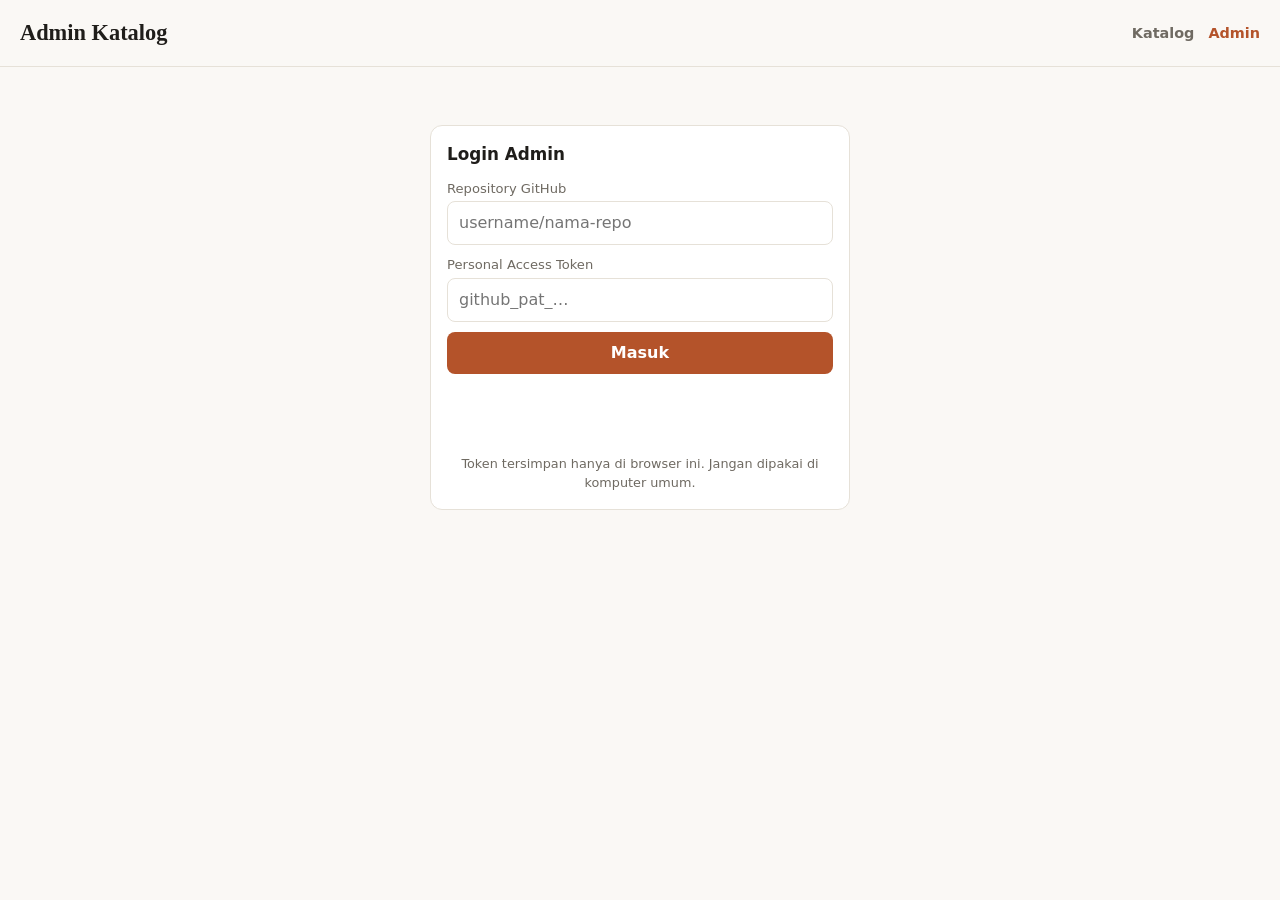
<file: admin.html>
<!DOCTYPE html><html lang="id"><head><meta charset="utf-8"><title>Admin</title><meta name="robots" content="noindex">
<meta name="viewport" content="width=device-width,initial-scale=1"><link rel="stylesheet" href="style.css"></head><body>
<header><h1>Admin Katalog</h1><nav><a href="index.html">Katalog</a><a href="admin.html" class="on">Admin</a></nav></header>
<main><div id="st" class="note" style="padding:4px"></div><div id="app"><div class="note">Memuat…</div></div></main>
<script src="common.js"></script>
<script>
const root=document.getElementById('app'),st=document.getElementById('st');
let cfg=null;try{cfg=JSON.parse(localStorage.getItem('gh')||'null')}catch(_){}
const EMPTY=()=>({store:'Katalog Produk',categories:[],products:[]});
let D=EMPTY(),editing=null,img=null;
const rid=()=>Date.now().toString(36)+Math.random().toString(36).slice(2,6);
const enc=o=>{const b=new TextEncoder().encode(JSON.stringify(o,null,1));let s='';for(let i=0;i<b.length;i+=8192)s+=String.fromCharCode(...b.subarray(i,i+8192));return btoa(s)};
const dec=b=>JSON.parse(new TextDecoder().decode(Uint8Array.from(atob(b),c=>c.charCodeAt(0))));
const b64=blob=>new Promise((ok,no)=>{const r=new FileReader();r.onload=()=>ok(r.result.split(',')[1]);r.onerror=no;r.readAsDataURL(blob)});
async function gh(path,opt={}){
 const res=await fetch('https://api.github.com/repos/'+cfg.o+'/'+cfg.r+path,{...opt,headers:{Authorization:'Bearer '+cfg.t,Accept:'application/vnd.github+json','Content-Type':'application/json'}});
 if(!res.ok){let m='';try{m=(await res.json()).message}catch(_){}
  throw Object.assign(new Error(res.status===401?'Token tidak valid atau kedaluwarsa.':(res.status===403||res.status===404)&&!opt.quiet?'Akses ditolak atau repo tidak ditemukan. Cek token (izin Contents: Read and write) dan nama repo. ('+m+')':m||'Gagal'),{status:res.status})}
 return res.status===204?null:res.json()}
async function getFile(){try{return await gh('/contents/data/products.json?ref='+encodeURIComponent(cfg.b),{quiet:true})}catch(e){if(e.status===404)return null;throw e}}
const put=(path,content,sha,msg)=>gh('/contents/'+path,{method:'PUT',body:JSON.stringify({message:msg,content,branch:cfg.b,...(sha?{sha}:{})})});
async function mutate(fn,msg){
 for(let i=0;i<2;i++){try{const f=await getFile(),d=f?dec(f.content):EMPTY();fn(d);await put('data/products.json',enc(d),f&&f.sha,msg);D=d;return}
  catch(e){if((e.status!==409&&e.status!==422)||i)throw e}}}
async function delImg(n){if(!n)return;try{const f=await gh('/contents/images/'+n+'?ref='+encodeURIComponent(cfg.b),{quiet:true});
 await gh('/contents/images/'+n,{method:'DELETE',body:JSON.stringify({message:'Hapus foto',sha:f.sha,branch:cfg.b})})}catch(_){}}
async function act(fn){st.textContent='Menyimpan ke GitHub…';
 try{await fn();render();st.textContent='Tersimpan. Perubahan tampil di situs publik sekitar 1 menit.'}catch(e){st.textContent='';alert(e.message)}}
function shrink(file){return new Promise((ok,no)=>{const im=new Image(),u=URL.createObjectURL(file);
 im.onload=()=>{const r=Math.min(1,900/Math.max(im.width,im.height)),c=document.createElement('canvas');
  c.width=Math.round(im.width*r);c.height=Math.round(im.height*r);c.getContext('2d').drawImage(im,0,0,c.width,c.height);
  c.toBlob(b=>b?ok(b):no(),'image/jpeg',.8)};im.onerror=no;im.src=u})}
const catName=id=>(D.categories.find(c=>c.id==id)||{}).name||'Tanpa kategori';

function loginView(){
 const m0=location.hostname.match(/^(.+)\.github\.io$/);let guess='';
 if(m0){const seg=location.pathname.split('/')[1];guess=m0[1]+'/'+(seg&&!seg.endsWith('.html')?seg:m0[1]+'.github.io')}
 const r=h('input',{value:guess,placeholder:'username/nama-repo'}),t=h('input',{type:'password',placeholder:'github_pat_…',autocomplete:'off'}),m=h('div',{class:'note'});
 const go=async()=>{
  const [o,rp]=r.value.trim().split('/');if(!o||!rp||!t.value.trim()){m.textContent='Isi repo (username/nama-repo) dan token.';return}
  cfg={o,r:rp,t:t.value.trim(),b:'main'};m.textContent='Memeriksa…';
  try{const j=await gh('');if(!j.permissions||!j.permissions.push)throw new Error('Token ini tidak punya izin menulis ke repo.');
   cfg.b=j.default_branch;localStorage.setItem('gh',JSON.stringify(cfg));start()}catch(e){cfg=null;m.textContent=e.message}};
 t.addEventListener('keydown',e=>{if(e.key==='Enter')go()});
 root.replaceChildren(h('div',{class:'panel',style:'max-width:420px;margin-top:30px'},h('h2',{},'Login Admin'),
  h('div',{class:'form'},h('div',{},h('label',{},'Repository GitHub'),r),h('div',{},h('label',{},'Personal Access Token'),t),
   h('button',{class:'btn',on:{click:go}},'Masuk'),m,
   h('div',{class:'note',style:'padding:0;font-size:.8rem'},'Token tersimpan hanya di browser ini. Jangan dipakai di komputer umum.'))))}

function catPanel(){
 const rows=D.categories.map(c=>{const i=h('input',{value:c.name});
  return h('div',{class:'row'},i,h('button',{class:'btn ghost',on:{click:()=>i.value.trim()&&act(()=>mutate(d=>{d.categories.find(x=>x.id===c.id).name=i.value.trim()},'Ubah kategori'))}},'Simpan'),
   h('button',{class:'btn del',on:{click:()=>confirm('Hapus kategori ini? Produknya menjadi "Tanpa kategori".')&&act(()=>mutate(d=>{d.categories=d.categories.filter(x=>x.id!==c.id);d.products.forEach(p=>{if(p.category_id===c.id)p.category_id=''})},'Hapus kategori'))}},'Hapus'))});
 const n=h('input',{placeholder:'Nama kategori baru'});
 return h('section',{class:'panel'},h('h2',{},'Kategori'),...rows,
  h('div',{class:'row'},n,h('button',{class:'btn',on:{click:()=>n.value.trim()&&act(()=>mutate(d=>{d.categories.push({id:rid(),name:n.value.trim()})},'Tambah kategori'))}},'Tambah')))}

function prodPanel(){
 if(editing===null)return h('section',{class:'panel'},h('button',{class:'btn',on:{click:()=>{editing=0;img=null;render()}}},'+ Tambah produk'));
 const p=D.products.find(x=>x.id===editing)||{name:'',description:'',category_id:'',image:''};
 const n=h('input',{value:p.name}),d=h('textarea',{rows:4,value:p.description}),m=h('div',{class:'note'},''),
  c=h('select',{},h('option',{value:''},'Tanpa kategori'),...D.categories.map(x=>h('option',{value:x.id,selected:x.id===p.category_id},x.name))),
  pv=h('img',{class:'pv',alt:''});
 if(p.image)pv.src='images/'+p.image;else pv.hidden=true;
 const fi=h('input',{type:'file',accept:'image/*',on:{change:async e=>{const x=e.target.files[0];if(!x)return;
  try{img=await shrink(x);pv.src=URL.createObjectURL(img);pv.hidden=false}catch(_){m.textContent='Foto tidak bisa dibaca.'}}}});
 const sv=h('button',{class:'btn',on:{click:async()=>{
  if(!n.value.trim()){m.textContent='Nama barang wajib diisi.';return}
  sv.disabled=true;m.textContent='Menyimpan ke GitHub…';
  try{let fname='',old='';
   if(img){fname=rid()+'.jpg';await put('images/'+fname,await b64(img),null,'Unggah foto')}
   await mutate(dd=>{const v={name:n.value.trim(),description:d.value.trim(),category_id:c.value};
    if(editing){const q=dd.products.find(x=>x.id===editing);if(!q)throw new Error('Produk tidak ditemukan.');old=q.image;Object.assign(q,v);if(fname)q.image=fname}
    else dd.products.unshift({id:rid(),...v,image:fname})},'Simpan produk');
   if(fname&&old)delImg(old);
   editing=null;img=null;render();st.textContent='Tersimpan. Perubahan tampil di situs publik sekitar 1 menit.'}
  catch(e){m.textContent=e.message;sv.disabled=false}}}},'Simpan produk');
 return h('section',{class:'panel'},h('h2',{},editing?'Ubah produk':'Produk baru'),h('div',{class:'form'},
  h('div',{},h('label',{},'Nama barang'),n),h('div',{},h('label',{},'Kategori'),c),h('div',{},h('label',{},'Deskripsi'),d),
  h('div',{class:'row'},pv,h('div',{style:'flex:1'},h('label',{},'Foto barang'),fi)),
  h('div',{class:'row'},sv,h('button',{class:'btn ghost',on:{click:()=>{editing=null;img=null;render()}}},'Batal')),m))}

function listPanel(){
 return h('section',{class:'panel'},h('h2',{},'Semua produk ('+D.products.length+')'),
  ...D.products.map(p=>h('div',{class:'item'},h('div',{class:'ph'},p.image?h('img',{src:'images/'+p.image,alt:''}):'—'),
   h('div',{class:'t'},h('b',{},p.name),h('span',{},catName(p.category_id))),
   h('button',{class:'btn ghost',on:{click:()=>{editing=p.id;img=null;render();scrollTo(0,0)}}},'Ubah'),
   h('button',{class:'btn del',on:{click:()=>confirm('Hapus produk ini?')&&act(async()=>{let old='';await mutate(d=>{const q=d.products.find(x=>x.id===p.id);old=q?q.image:'';d.products=d.products.filter(x=>x.id!==p.id)},'Hapus produk');delImg(old)})}},'Hapus'))),
  D.products.length?'':h('div',{class:'note'},'Belum ada produk.'))}

function storePanel(){
 const i=h('input',{value:D.store});
 return h('section',{class:'panel'},h('h2',{},'Nama Toko'),h('div',{class:'row'},i,h('button',{class:'btn',on:{click:()=>i.value.trim()&&act(()=>mutate(d=>{d.store=i.value.trim()},'Ubah nama toko'))}},'Simpan')))}

function render(){root.replaceChildren(
 h('div',{class:'row between'},h('b',{},cfg.o+'/'+cfg.r),h('button',{class:'btn ghost',on:{click:()=>{localStorage.removeItem('gh');location.reload()}}},'Keluar')),
 catPanel(),prodPanel(),listPanel(),storePanel())}

async function start(){
 root.innerHTML='<div class="note">Memuat data…</div>';
 try{const f=await getFile();D=f?dec(f.content):EMPTY();render()}
 catch(e){st.textContent=e.message;localStorage.removeItem('gh');cfg=null;loginView()}}
if(cfg&&cfg.t)start();else loginView();
</script></body></html>
</file>
<file: style.css>
:root{--bg:#faf8f5;--card:#fff;--fg:#1f1d1a;--mut:#6f6a62;--line:#e6e1d8;--acc:#b4532a;--accfg:#fff;--danger:#b3261e}
@media(prefers-color-scheme:dark){:root{--bg:#171513;--card:#211e1b;--fg:#f1ede6;--mut:#a39d93;--line:#37332e;--acc:#e07a4d;--accfg:#1a1210;--danger:#f2877f;color-scheme:dark}}
*{box-sizing:border-box}body{margin:0;background:var(--bg);color:var(--fg);font:16px/1.5 Georgia,serif}
button,input,select,textarea{font:inherit;color:inherit}
header{display:flex;justify-content:space-between;align-items:center;gap:12px;padding:16px 20px;border-bottom:1px solid var(--line);flex-wrap:wrap}
header h1{margin:0;font-size:1.4rem}nav a{margin-left:14px;color:var(--mut);text-decoration:none;font:600 .9rem system-ui}nav a.on{color:var(--acc)}
main{max-width:1080px;margin:0 auto;padding:20px}
.bar{display:flex;gap:10px;flex-wrap:wrap;margin-bottom:18px;font-family:system-ui}
.chip{border:1px solid var(--line);background:var(--card);padding:6px 14px;border-radius:99px;cursor:pointer;font-size:.9rem}
.chip.on{background:var(--acc);color:var(--accfg);border-color:var(--acc)}
input,select,textarea{width:100%;padding:9px 11px;border:1px solid var(--line);border-radius:8px;background:var(--card);font-family:system-ui}
.bar input{max-width:260px;margin-left:auto}
.grid{display:grid;grid-template-columns:repeat(auto-fill,minmax(230px,1fr));gap:18px}
.card{background:var(--card);border:1px solid var(--line);border-radius:12px;overflow:hidden}
.ph{aspect-ratio:1;background:var(--line);display:flex;align-items:center;justify-content:center;color:var(--mut);font:.85rem system-ui}
.ph img{width:100%;height:100%;object-fit:cover;display:block}
.cb{padding:14px}.tag{font:600 .72rem system-ui;text-transform:uppercase;letter-spacing:.06em;color:var(--acc)}
.cb h3{margin:2px 0 6px;font-size:1.1rem}.cb p{margin:0;color:var(--mut);font-size:.95rem;white-space:pre-line}
.note{color:var(--mut);padding:30px 10px;text-align:center;font-family:system-ui}
.panel{background:var(--card);border:1px solid var(--line);border-radius:12px;padding:16px;margin:0 auto 20px;font-family:system-ui}
.panel h2{margin:0 0 12px;font-size:1.05rem}.row{display:flex;gap:8px;align-items:center;margin-bottom:8px}.between{justify-content:space-between}
.btn{border:0;background:var(--acc);color:var(--accfg);padding:9px 16px;border-radius:8px;cursor:pointer;font-weight:600;white-space:nowrap}
.btn.ghost{background:transparent;color:var(--fg);border:1px solid var(--line)}.btn.del{background:transparent;color:var(--danger);border:1px solid var(--line)}
.btn:disabled{opacity:.5}.form{display:grid;gap:10px}.two{display:grid;grid-template-columns:1fr 1fr;gap:10px}
label{font-size:.82rem;color:var(--mut);display:block;margin-bottom:3px}
.pv{width:96px;height:96px;border-radius:8px;object-fit:cover}
.item{display:flex;gap:12px;align-items:center;padding:10px 0;border-top:1px solid var(--line)}
.item .ph{width:56px;height:56px;border-radius:8px;flex:none;overflow:hidden}.item .t{flex:1;min-width:0}
.item b{display:block;overflow:hidden;text-overflow:ellipsis;white-space:nowrap}.item span{color:var(--mut);font-size:.85rem}
@media(max-width:520px){.two{grid-template-columns:1fr}.bar input{max-width:none;margin:0;width:100%}}
</file>
